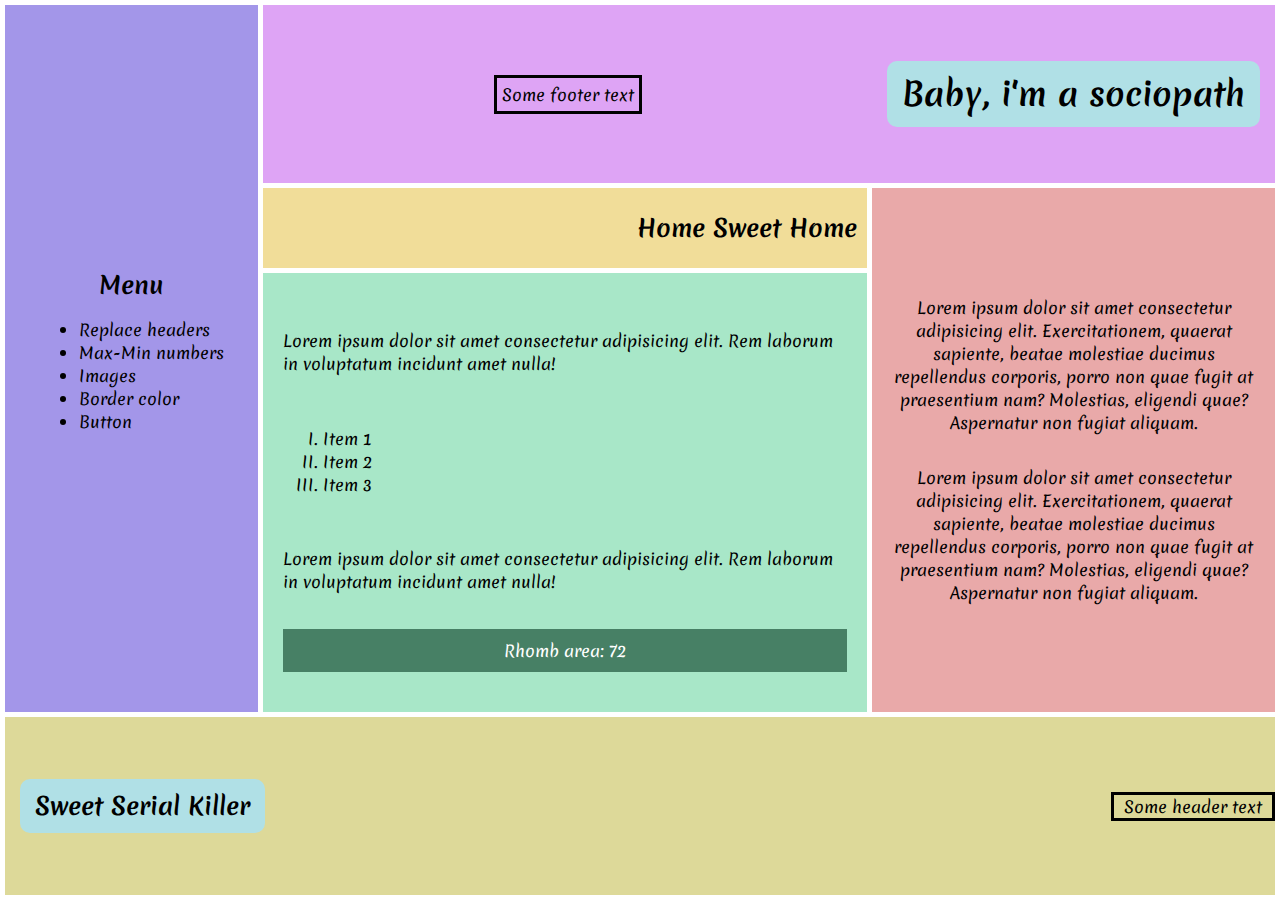
<file: index.html>
<!DOCTYPE html>
<html lang="en">
  <head>
    <meta charset="UTF-8" />
    <meta http-equiv="X-UA-Compatible" content="IE=edge" />
    <meta name="viewport" content="width=device-width, initial-scale=1.0" />
    <link href="styles.css" rel="stylesheet" />
    <link
      rel="stylesheet"
      href="https://use.fontawesome.com/releases/v5.15.4/css/all.css"
      integrity="sha384-DyZ88mC6Up2uqS4h/KRgHuoeGwBcD4Ng9SiP4dIRy0EXTlnuz47vAwmeGwVChigm"
      crossorigin="anonymous"
    />
    <title>Lab 1</title>
  </head>
  <body>
    <header>
      <div class="sideText">
        <div id="header-text" class="sideText__content">Some header text</div>
      </div>
      <div class="contentBox">
        <h1 class="contentBox__text">Baby, i'm a sociopath</h1>
        <i class="contentBox__icon fas fa-dove"></i>
      </div>
    </header>
    <main>
      <div class="inHeader"><h2>Home Sweet Home</h2></div>
      <div class="inAside">
        <p>
          Lorem ipsum dolor sit amet consectetur adipisicing elit.
          Exercitationem, quaerat sapiente, beatae molestiae ducimus repellendus
          corporis, porro non quae fugit at praesentium nam? Molestias, eligendi
          quae? Aspernatur non fugiat aliquam.
        </p>
        <p>
          Lorem ipsum dolor sit amet consectetur adipisicing elit.
          Exercitationem, quaerat sapiente, beatae molestiae ducimus repellendus
          corporis, porro non quae fugit at praesentium nam? Molestias, eligendi
          quae? Aspernatur non fugiat aliquam.
        </p>
      </div>
      <div id="inMain" class="inMain">
        <p>
          Lorem ipsum dolor sit amet consectetur adipisicing elit. Rem laborum
          in voluptatum incidunt amet nulla!
        </p>
        <ol>
          <li>Item 1</li>
          <li>Item 2</li>
          <li>Item 3</li>
        </ol>
        <p>
          Lorem ipsum dolor sit amet consectetur adipisicing elit. Rem laborum
          in voluptatum incidunt amet nulla!
        </p>
      </div>
    </main>
    <aside>
      <div class="menu">
        <h3>Menu</h3>
        <ul>
          <li><a href="./index.html">Replace headers</a></li>
          <li><a href="./index_info.html">Max-Min numbers</a></li>
          <li><a href="./index_img.html">Images</a></li>
          <li><a href="./index_map.html">Border color</a></li>
          <li><a href="./surprise.html">Button</a></li>
        </ul>
      </div>
    </aside>
    <footer>
      <div class="contentBox">
        <h2 class="contentBox__text">Sweet Serial Killer</h2>
        <i class="contentBox__icon fas fa-hand-holding-heart"></i>
      </div>
      <div id="footer-text" class="footer__content">Some footer text</div>
    </footer>
    <script src="./replace_header_with_footer.js"></script>
    <script src="./calculate_area.js"></script>
  </body>
</html>
</file>
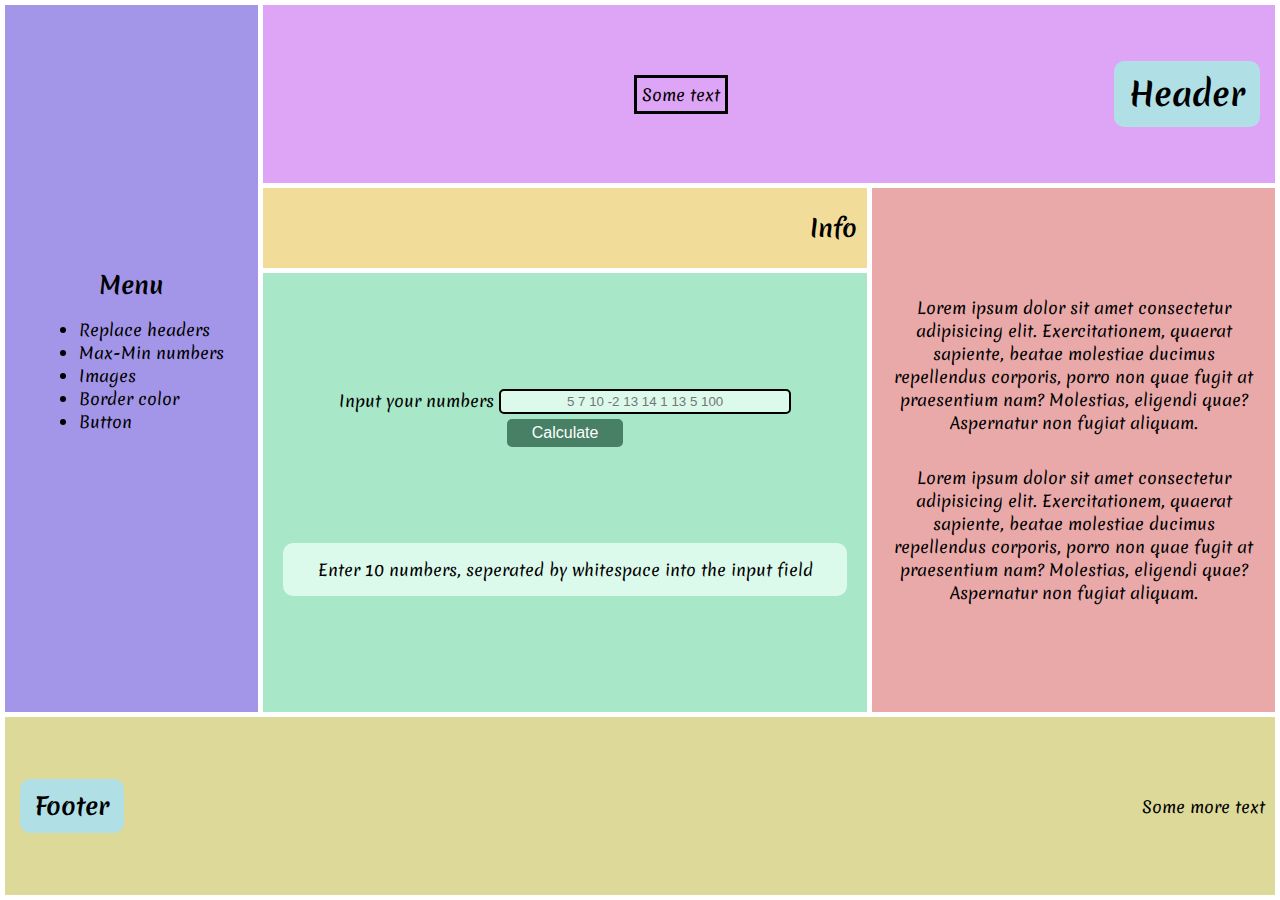
<file: index_info.html>
<!DOCTYPE html>
<html lang="en">
  <head>
    <meta charset="UTF-8" />
    <meta http-equiv="X-UA-Compatible" content="IE=edge" />
    <meta name="viewport" content="width=device-width, initial-scale=1.0" />
    <link href="styles.css" rel="stylesheet" />
    <link
      rel="stylesheet"
      href="https://use.fontawesome.com/releases/v5.15.4/css/all.css"
      integrity="sha384-DyZ88mC6Up2uqS4h/KRgHuoeGwBcD4Ng9SiP4dIRy0EXTlnuz47vAwmeGwVChigm"
      crossorigin="anonymous"
    />
    <title>Lab 1</title>
  </head>
  <body>
    <header>
      <div class="sideText">
        <div class="sideText__content">Some text</div>
      </div>
      <div class="contentBox">
        <h1 class="contentBox__text">Header</h1>
        <i class="contentBox__icon fas fa-dove"></i>
      </div>
    </header>
    <main>
      <div class="inHeader"><h2>Info</h2></div>
      <div class="inAside">
        <p>
          Lorem ipsum dolor sit amet consectetur adipisicing elit.
          Exercitationem, quaerat sapiente, beatae molestiae ducimus repellendus
          corporis, porro non quae fugit at praesentium nam? Molestias, eligendi
          quae? Aspernatur non fugiat aliquam.
        </p>
        <p>
          Lorem ipsum dolor sit amet consectetur adipisicing elit.
          Exercitationem, quaerat sapiente, beatae molestiae ducimus repellendus
          corporis, porro non quae fugit at praesentium nam? Molestias, eligendi
          quae? Aspernatur non fugiat aliquam.
        </p>
      </div>
      <div class="inMain">
        <p>
          Lorem ipsum dolor sit amet consectetur adipisicing elit. Quaerat ad
          repellendus voluptatem eveniet quia voluptas alias id, velit
          distinctio deserunt reprehenderit veritatis quidem, nam, error
          excepturi sapiente fuga! Suscipit veritatis, ipsam iste sapiente illum
          molestias quam quis ea eaque explicabo nulla ex a libero repellat
          tempore quibusdam at officiis nisi veniam animi, enim porro iusto.
          Consequuntur quasi sint animi ex accusamus necessitatibus voluptate
          quos ullam amet libero neque enim laborum soluta eius, nam deserunt
          labore ipsa inventore ducimus voluptatem? Autem obcaecati, dicta,
          officia ullam error harum animi voluptas perferendis maxime, molestiae
          id nam doloribus? Fugit distinctio saepe quam eius quia id, labore
          laudantium esse quo, doloremque facilis aspernatur. Ipsa ipsum optio
          ipsam! Commodi beatae architecto voluptatem quae, officia aspernatur.
          Maiores fuga incidunt et facere placeat suscipit nemo error aut
          pariatur veritatis! Modi corporis eveniet sequi facere laborum, est
          deserunt enim, temporibus recusandae repudiandae saepe? Beatae
          provident animi, odit nostrum culpa, qui ipsum aliquid vero officiis,
          dolorum molestias. Doloremque corporis, quod eaque perferendis soluta
          totam ullam facere sit incidunt odio quae provident ipsa mollitia
          quidem deleniti. Nemo itaque porro rem amet velit sed laboriosam
          obcaecati inventore alias. Fugiat libero facere aut placeat id unde
          ducimus debitis, nostrum provident sint, dolore eveniet voluptatibus
          ratione beatae ea deserunt. Ullam eum provident ex excepturi maxime,
          nihil, laudantium itaque, reprehenderit aut praesentium distinctio
          nemo delectus rem repellendus sequi sint. Eaque, omnis! Distinctio
          ratione laudantium placeat voluptate non a magni amet labore aperiam
          nam necessitatibus consectetur autem illum ullam nisi hic commodi,
          temporibus ab! Quos iste perferendis ipsa numquam repudiandae.
          Voluptatum vero velit totam quisquam sit impedit error alias autem
          architecto corporis necessitatibus magnam obcaecati excepturi et
          officiis, provident laudantium adipisci temporibus. Sed architecto
          officia voluptates nam mollitia corrupti illo laborum unde quia
          nesciunt ipsam eius, aliquid officiis facere voluptatum omnis
          exercitationem. Porro ratione doloremque repellendus.
        </p>
      </div>
    </main>
    <aside>
      <div class="menu">
        <h3>Menu</h3>
        <ul>
          <li><a href="./index.html">Replace headers</a></li>
          <li><a href="./index_info.html">Max-Min numbers</a></li>
          <li><a href="./index_img.html">Images</a></li>
          <li><a href="./index_map.html">Border color</a></li>
          <li><a href="./surprise.html">Button</a></li>
        </ul>
      </div>
    </aside>
    <footer>
      <div class="contentBox">
        <h2 class="contentBox__text">Footer</h2>
        <i class="contentBox__icon fas fa-hand-holding-heart"></i>
      </div>
      <div>Some more text</div>
    </footer>
    <script src="./min_max_number.js"></script>
  </body>
</html>
</file>
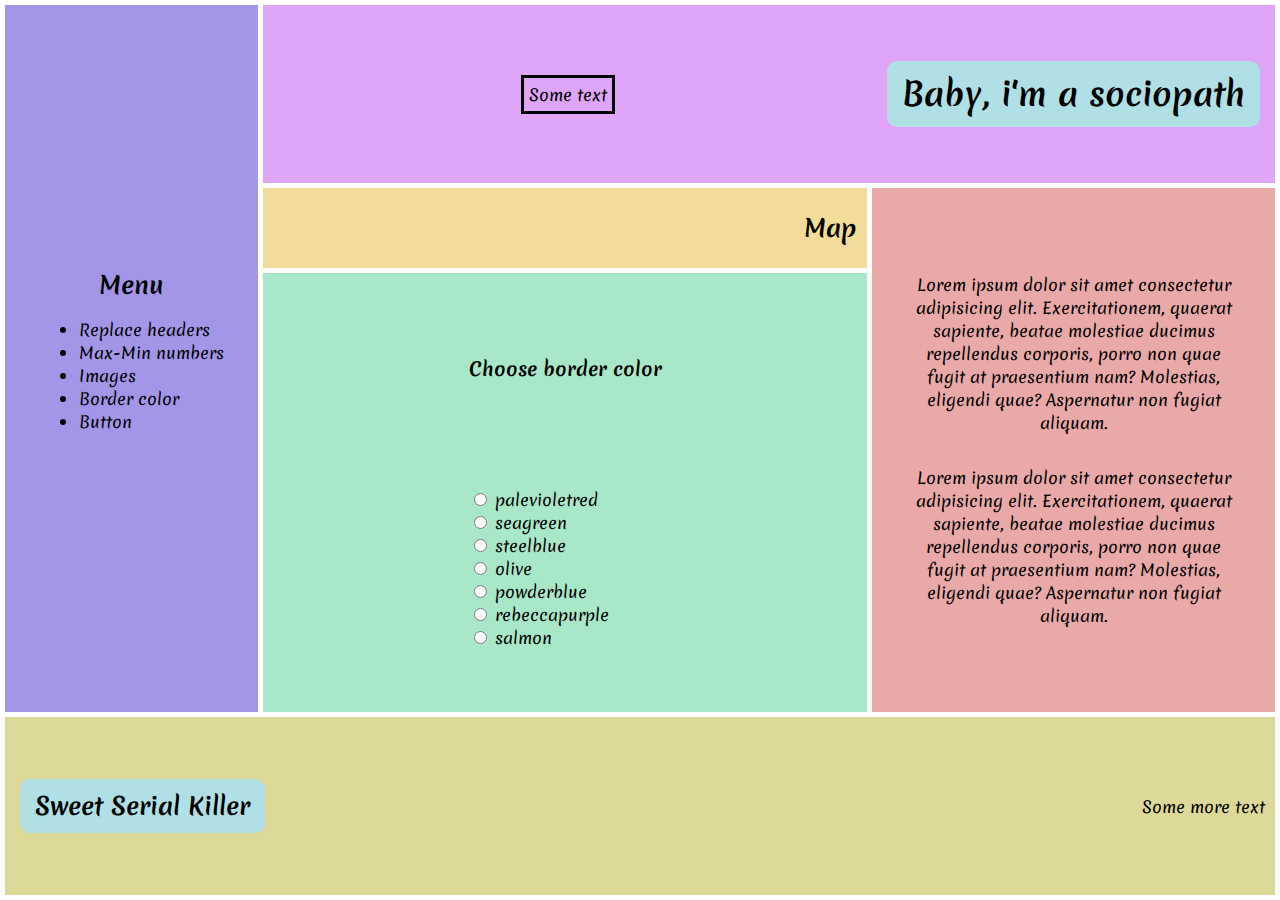
<file: index_map.html>
<!DOCTYPE html>
<html lang="en">
  <head>
    <meta charset="UTF-8" />
    <meta http-equiv="X-UA-Compatible" content="IE=edge" />
    <meta name="viewport" content="width=device-width, initial-scale=1.0" />
    <link href="styles.css" rel="stylesheet" />
    <link
      rel="stylesheet"
      href="https://use.fontawesome.com/releases/v5.15.4/css/all.css"
      integrity="sha384-DyZ88mC6Up2uqS4h/KRgHuoeGwBcD4Ng9SiP4dIRy0EXTlnuz47vAwmeGwVChigm"
      crossorigin="anonymous"
    />
    <title>Lab 1</title>
  </head>
  <body id='body'>
    <header>
      <div class="sideText">
        <div class="sideText__content">Some text</div>
      </div>
      <div class="contentBox">
        <h1 class="contentBox__text">Baby, i'm a sociopath</h1>
        <i class="contentBox__icon fas fa-dove"></i>
      </div>
    </header>
    <main>
      <div class="inHeader"><h2>Map</h2></div>
      <div class="inAside">
        <div class="inAside">
            <p>
              Lorem ipsum dolor sit amet consectetur adipisicing elit.
              Exercitationem, quaerat sapiente, beatae molestiae ducimus repellendus
              corporis, porro non quae fugit at praesentium nam? Molestias, eligendi
              quae? Aspernatur non fugiat aliquam.
            </p>
            <p>
              Lorem ipsum dolor sit amet consectetur adipisicing elit.
              Exercitationem, quaerat sapiente, beatae molestiae ducimus repellendus
              corporis, porro non quae fugit at praesentium nam? Molestias, eligendi
              quae? Aspernatur non fugiat aliquam.
            </p>
          </div>
      </div>
      <div class="inMain picWrap">
        <img class="inMain__pic" src="./imgs/1003-400x400.jpg" alt="roe deer" usemap="#deer">
          <map name="deer">
            <area alt="roe deer" title="Roe Deer" href="https://en.wikipedia.org/wiki/Roe_deer" coords="0,0,400,400" shape="rect">
          </map>
      </div>
    </main>
    <aside>
      <div class="menu">
        <h3>Menu</h2>
        <ul>
          <li><a href="./index.html">Replace headers</a></li>
          <li><a href="./index_info.html">Max-Min numbers</a></li>
          <li><a href="./index_img.html">Images</a></li>
          <li><a href="./index_map.html">Border color</a></li>
          <li><a href="./surprise.html">Button</a></li>
        </ul>
      </div>
    </aside>
    <footer>
      <div class="contentBox">
        <h2 class="contentBox__text">Sweet Serial Killer</h2>
        <i class="contentBox__icon fas fa-hand-holding-heart"></i>
      </div>
      <div>Some more text</div>
    </footer>
    <script src="./change-border.js"></script>
  </body>
</html>
</file>
<file: styles.css>
@import url('https://fonts.googleapis.com/css2?family=Merienda:wght@400;700&display=swap');

* {
  box-sizing: border-box;
}

html {
  font-family: 'Merienda', cursive;
}

html,
body {
  margin: 0;
  height: 100%;
  width: 100%;
}

body {
  padding: 5px;
  display: grid;
  grid-gap: 5px;
  grid-template-areas:
    'aside header'
    'aside main'
    'footer footer';

  grid-template-columns: 1fr 4fr;
  grid-template-rows: 20% auto 20%;
}

header {
  display: flex;
  align-items: center;
  background-color: rgb(222, 164, 245);
  grid-area: header;
}

aside {
  background-color: rgb(163, 150, 233);
  grid-area: aside;
  padding: 10px;
  display: flex;
  flex-direction: column;
  justify-content: center;
}

.menu h3 {
  font-size: 24px;
  margin: 0;
}

.sideText {
  flex: 1;
  display: grid;
  justify-content: center;
}

main {
  grid-area: main;
  display: grid;
  grid-gap: 5px;
  grid-template-areas:
    'inHeader inAside'
    'inMain inAside';
  grid-template-columns: 3fr 2fr;
  grid-template-rows: 80px auto;
}

ol {
  list-style-type: upper-roman;
}

a {
  color: black;
  text-decoration: none;
}

a:visited {
  color: darkgreen;
}

.inHeader {
  padding: 0 10px;
  grid-area: inHeader;
  background-color: rgb(241, 221, 153);
  display: grid;
  align-items: center;
}

.menu {
  display: flex;
  flex-direction: column;
  align-items: center;
  justify-items: center;
}

.inHeader h2 {
  text-align: end;
  margin: 0;
}

.inAside {
  grid-area: inAside;
  background-color: rgb(233, 169, 169);
  padding: 20px;
  display: flex;
  flex-direction: column;
  justify-content: center;
  text-align: center;
}

.inMain {
  grid-area: inMain;
  background-color: rgb(168, 231, 200);
  padding: 20px;
  display: flex;
  flex-direction: column;
  justify-content: space-evenly;
}

.picWrap {
  display: grid;
  justify-content: center;
  align-items: center;
}

.contentBox {
  font-weight: 600;
  font-size: 1em;
  background-color: powderblue;
  display: inline-block;
  padding: 10px 15px;
  margin: 15px;
  border-radius: 10px;
}

.contentBox__text {
  display: inline;
}

.pic--hidden {
  visibility: hidden;
}

.btn {
  justify-self: center;
  padding: 10px 20px;
  margin-top: 10px;
  font-size: 20px;
  background-color: powderblue;
  border: 3px solid black;
  border-radius: 10px;
}

.picture {
  width: 60%;
  justify-self: center;
}

.contentBox__icon {
  font-size: 24px;
  color: blueviolet;
}

.inMain__pic {
  width: 100%;
}

footer {
  display: flex;
  justify-content: space-between;
  align-items: center;
  background-color: rgb(221, 217, 153);
  grid-area: footer;
}

footer div:last-child {
  padding: 0 10px;
}

.sideText__content,
.footer__content {
  border: 3px solid black;
  padding: 5px;
}

@media (max-width: 600px) {
  aside {
    padding: 5px;
  }
  .inMain {
    padding: 0;
  }
  .inAside {
    padding: 5px;
  }
  ul {
    padding: 0;
  }
  h2 {
    font-size: 18px;
  }
  .menu {
    font-size: 20px;
  }
  li {
    font-size: 14px;
  }
  .contentBox {
    font-size: 0.6em;
  }
  .contentBox__icon {
    font-size: 16px;
  }
}

.form {
  display: flex;
  flex-direction: column;
  align-items: center;
}

.form__input {
  flex: 1;
  margin-left: 5px;
  text-align: center;
  padding: 3px;
  border: 2px solid black;
  border-radius: 5px;
  background-color: rgb(220, 250, 236);
}

.form__containerInput {
  width: 80%;
  display: flex;
}

.form__containerSubmit {
  display: flex;
  justify-content: space-evenly;
  width: 100%;
}

.form__btn {
  font-size: 16px;
  padding: 5px 25px;
  margin-top: 5px;
  border: none;
  border-radius: 5px;
  color: white;
  background-color: rgb(71, 128, 101);
}

.infoBox {
  text-align: center;
  text-align: center;
  background-color: rgb(220, 250, 236);
  padding: 15px;
  border-radius: 10px;
}

.formPositioning {
  display: block;
}

.inAside-img {
  display: flex;
  justify-content: center;
  align-content: center;
  flex-wrap: wrap;
}

.inAside__img {
  width: 50%;
}
/* 
.imgForm {
  display: flex;
  flex-direction: column;
  width: 100%;
}

.imgForm__containerInput {
  display: flex;
  flex-direction: column;
  align-items: center;
}

.imgForm__input {
  flex: 1;
} */

/* .imgForm__label {
  display: block;
  text-align: center;
} */
</file>
